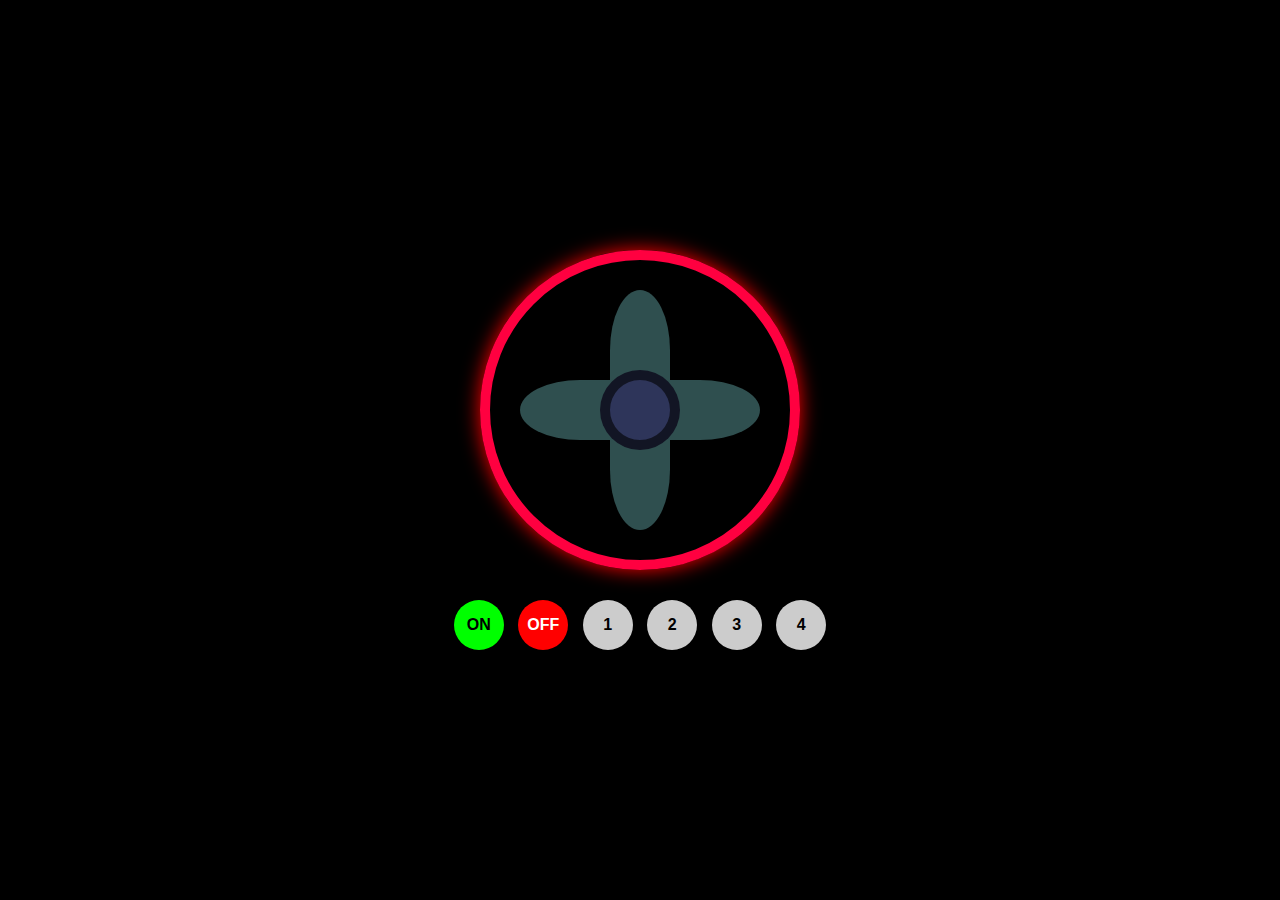
<file: FAN/index.html>
<!DOCTYPE html>
<html lang="en">
<head>
  <meta charset="UTF-8" />
  <meta name="viewport" content="width=device-width, initial-scale=1.0"/>
  <title>Animated Fan</title>
  <link rel="stylesheet" href="style.css" />
</head>
<body>
  <div class="fan-container">
    <div class="fan-body">
      <div class="fan-blades" id="fan">
        <div class="blade blade1"></div>
        <div class="blade blade2"></div>
        <div class="blade blade3"></div>
        <div class="blade blade4"></div>
        <div class="fan-center"></div>
      </div>
    </div>

    <div class="controls">
      <button class="on" onclick="turnOn()">ON</button>
      <button class="off" onclick="turnOff()">OFF</button>
      <button onclick="setSpeed(1)">1</button>
      <button onclick="setSpeed(2)">2</button>
      <button onclick="setSpeed(3)">3</button> 
      <button onclick="setSpeed(3)">4</button>
    </div>
  </div>

  <script src="script.js"></script>
</body>
</html>
</file>
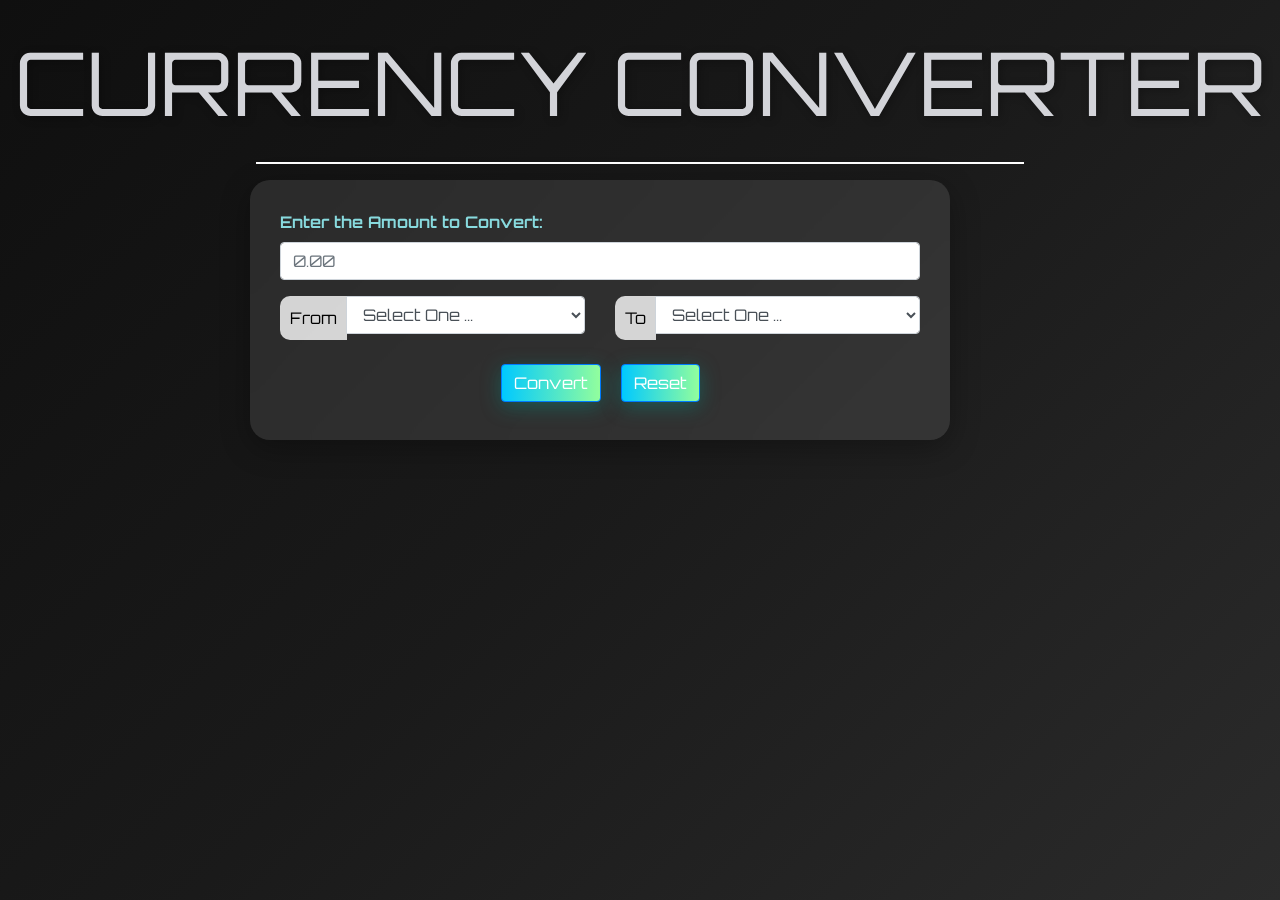
<file: CURRENCY CONVERTER/index11.html>
<!DOCTYPE html>
<html lang="en">
  <head>
    <meta charset="UTF-8" />
    <meta http-equiv="X-UA-Compatible" content="IE=edge" />
    <meta name="viewport" content="width=device-width, initial-scale=1.0" />
    <title>Currency Converter</title>
    <link
      rel="stylesheet"
      href="https://maxcdn.bootstrapcdn.com/bootstrap/4.5.2/css/bootstrap.min.css"
    />
    <script src="https://ajax.googleapis.com/ajax/libs/jquery/3.5.1/jquery.min.js"></script>
    <script src="https://cdnjs.cloudflare.com/ajax/libs/popper.js/1.16.0/umd/popper.min.js"></script>
    <script src="https://maxcdn.bootstrapcdn.com/bootstrap/4.5.2/js/bootstrap.min.js"></script>

    <link rel="preconnect" href="https://fonts.googleapis.com" />
    <link rel="preconnect" href="https://fonts.gstatic.com" crossorigin />
    <link
      href="https://fonts.googleapis.com/css2?family=Poppins:wght@500&display=swap"
      rel="stylesheet"
    />
    <link
      href="https://fonts.googleapis.com/css2?family=Amiri&family=Lobster&family=Pacifico&display=swap"
      rel="stylesheet"
    />
    <!-- linking style.css file-->
    <link href="https://fonts.cdnfonts.com/css/ethnocentric" rel="stylesheet" />
    <link rel="stylesheet" href="style11.css" />
  </head>

  <body>
    <!-- Currency Converter -->
    <h1 class="heading text-center display-2" style="color: #D3D4D9">
      Currency Converter
    </h1>
    <hr />
    <div class="container">
      <div class="main">
        <div class="form-group">
          <label for="oamount" style="color: #88dade; font-weight: 650">
            Enter the Amount to Convert:
          </label>
          <input
            type="text"
            class="form-control searchBox"
            placeholder="0.00"
            id="oamount"
          />
        </div>
        <div class="row">
          <div class="col-sm-6">
            <div class="input-group mb-3">
              <div class="input-group-prepend">
                <span class="input-group-text">From</span>
              </div>
              <select class="form-control from" id="sel1">
                <option value="">Select One …</option>
                <option value="USD">USD</option>
                <option value="AED">AED</option>
                <option value="ARS">ARS</option>
                <option value="AUD">AUD</option>
                <option value="BGN">BGN</option>
                <option value="BRL">BRL</option>
                <option value="BSD">BSD</option>
                <option value="CAD">CAD</option>
                <option value="CHF">CHF</option>
                <option value="CLP">CLP</option>
                <option value="CNY">CNY</option>
                <option value="COP">COP</option>
                <option value="CZK">CZK</option>
                <option value="DKK">DKK</option>
                <option value="DOP">DOP</option>
                <option value="EGP">EGP</option>
                <option value="EUR">EUR</option>
                <option value="FJD">FJD</option>
                <option value="GBP">GBP</option>
                <option value="GTQ">GTQ</option>
                <option value="HKD">HKD</option>
                <option value="HRK">HRK</option>
                <option value="HUF">HUF</option>
                <option value="IDR">IDR</option>
                <option value="ILS">ILS</option>
                <option value="INR">INR</option>
                <option value="ISK">ISK</option>
                <option value="JPY">JPY</option>
                <option value="ZAR">ZAR</option>
              </select>
            </div>
          </div>

          <div class="col-sm-6">
            <div class="input-group mb-3">
              <div class="input-group-prepend">
                <span class="input-group-text">To</span>
              </div>
              <select class="form-control to" id="sel2">
                <option value="">Select One …</option>
                <option value="USD">USD</option>
                <option value="AED">AED</option>
                <option value="ARS">ARS</option>
                <option value="AUD">AUD</option>
                <option value="BGN">BGN</option>
                <option value="BRL">BRL</option>
                <option value="BSD">BSD</option>
                <option value="CAD">CAD</option>
                <option value="CHF">CHF</option>
                <option value="CLP">CLP</option>
                <option value="CNY">CNY</option>
                <option value="COP">COP</option>
                <option value="CZK">CZK</option>
                <option value="DKK">DKK</option>
                <option value="DOP">DOP</option>
                <option value="EGP">EGP</option>
                <option value="EUR">EUR</option>
                <option value="FJD">FJD</option>
                <option value="GBP">GBP</option>
                <option value="GTQ">GTQ</option>
                <option value="HKD">HKD</option>
                <option value="HRK">HRK</option>
                <option value="HUF">HUF</option>
                <option value="IDR">IDR</option>
                <option value="ILS">ILS</option>
                <option value="INR">INR</option>
                <option value="ISK">ISK</option>
                <option value="JPY">JPY</option>
                <option value="ZAR">ZAR</option>
              </select>
            </div>
          </div>
        </div>

        <div class="text-center">
          <!-- convert button -->
          <button class="btn btn-primary convert m-2" type="submit">
            Convert
          </button>
          <!-- reset button -->
          <button class="btn btn-primary m-2" onclick="clearVal()">
            Reset
          </button>
        </div>
      </div>

      <div id="finalAmount" class="text-center" style="display:none;">
        <!-- Display the converted amount -->
        <h2 style="color: #C1C2C7">
          Converted Amount :
          <span
            class="finalValue"
            style="font-family: 'Poppins', sans-serif; color: #88aa88"
          >
          </span>
        </h2>
      </div>
    </div>

    <!-- linking script.js file -->
    <script src="script11.js"></script>
  </body>
</html>
</file>
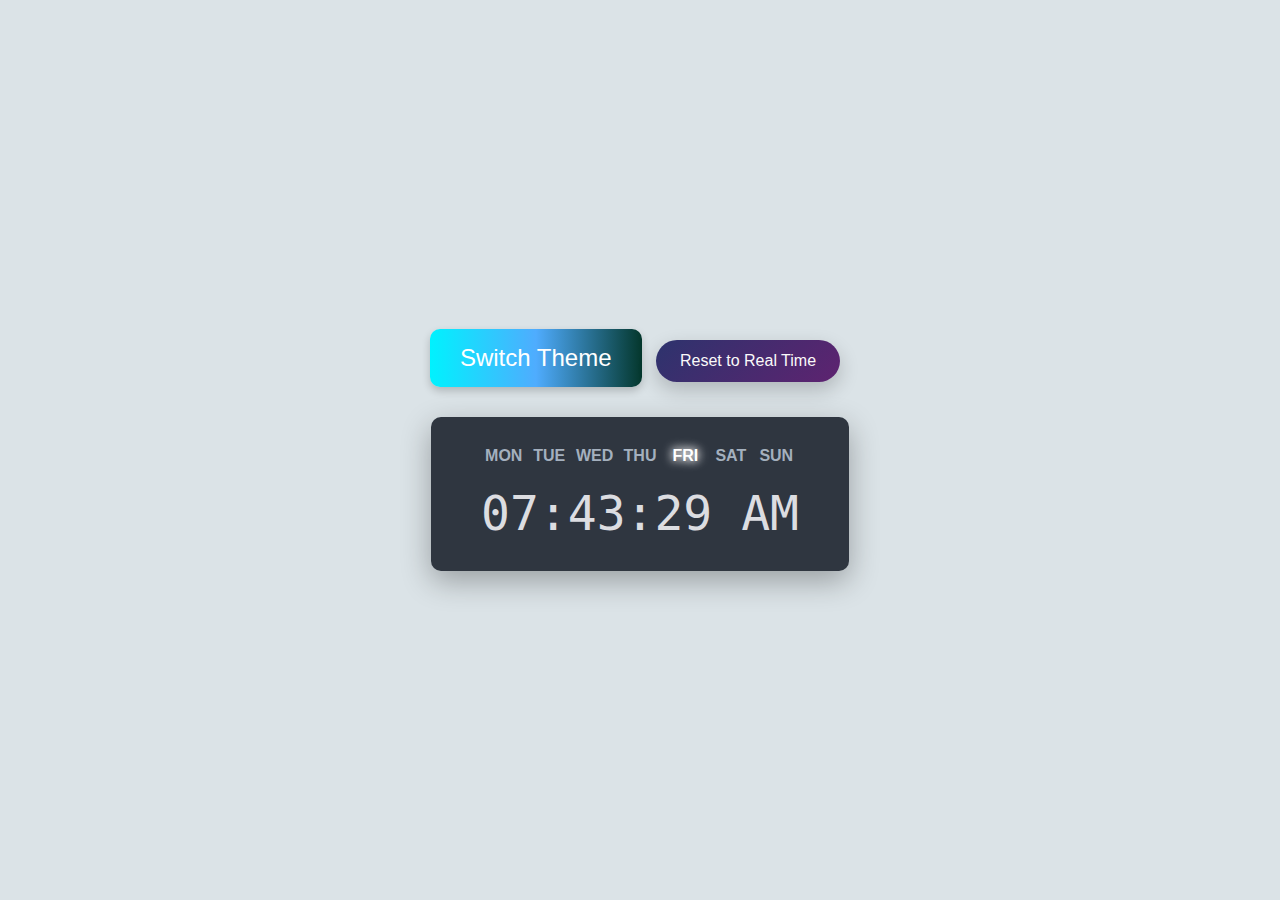
<file: DIGITAL WATCH/inexx6.html>
<!DOCTYPE html>
<html lang="en">
<head>
  <meta charset="UTF-8" />
  <meta name="viewport" content="width=device-width, initial-scale=1.0" />
  <title>Digital Clock</title>
  <link rel="stylesheet" href="style6.css" />
</head>
<body>
  <div class="main-wrapper">

    <div class="button-group">
      <button id="themeToggle">Switch Theme</button>
      <button id="resetTime">Reset to Real Time</button>
    </div>

    <div class="container">
      <div class="clock">
        <div class="days">
          <span id="mon">MON</span>
          <span id="tue">TUE</span>
          <span id="wed">WED</span>
          <span id="thu">THU</span>
          <span id="fri">FRI</span>
          <span id="sat">SAT</span>
          <span id="sun">SUN</span>
        </div>
        <div class="time">
          <span id="hour">12</span>:<span id="minute">00</span>:<span id="second">00</span>
          <span id="ampm">AM</span>
        </div>
      </div>
    </div>
  </div>

  <script src="script6.js"></script>
</body>
</html>
</file>
<file: FAN/style.css>
body {
  margin: 0;
  font-family: Arial, sans-serif;
  background-color: black;
  display: flex;
  justify-content: center;
  align-items: center;
  height: 100vh;
}

.fan-container {
  text-align: center;
}

.fan-body {
  width: 300px;
  height: 300px;
  border: 10px solid rgb(255, 0, 64);
  border-radius: 50%;
  margin: auto;
  position: relative;
  box-shadow: 0 0 20px rgb(255, 0, 0);
}

.fan-blades {
  width: 100%;
  height: 100%;
  position: absolute;
  top: 0;
  left: 0;
  transform-origin: center center;
}

.blade {
  width: 60px;
  height: 120px;
  background: darkslategrey;
  border-radius: 50% 50% 0 0;
  position: absolute;
  top: 50%;
  left: 50%;
  transform: translate(-50%, -100%) rotate(0deg);
  transform-origin: 50% 100%;
}

.blade1 { transform: translate(-50%, -100%) rotate(0deg); }
.blade2 { transform: translate(-50%, -100%) rotate(90deg); }
.blade3 { transform: translate(-50%, -100%) rotate(180deg); }
.blade4 { transform: translate(-50%, -100%) rotate(270deg); }

.fan-center {
  width: 60px;
  height: 60px;
  background: #2e355a;
  border: 10px solid #00000099;
  border-radius: 50%;
  position: absolute;
  top: 50%;
  left: 50%;
  transform: translate(-50%, -50%);
}

.controls {
  margin-top: 30px;
}

.controls button {
  width: 50px;
  height: 50px;
  margin: 0 5px;
  font-weight: bold;
  border-radius: 50%;
  border: none;
  cursor: pointer;
  font-size: 16px;
  transition: transform 0.2s ease;
}

.controls button:hover {
  transform: scale(1.1);
}

button.on {
  background-color: #00ff00;
  color: #000;
}

button.off {
  background-color: red;
  color: white;
}

.controls button:nth-child(n+3) {
  background-color: #ccc;
}
</file>
<file: CURRENCY CONVERTER/style11.css>
@import url('https://fonts.googleapis.com/css2?family=Orbitron:wght@400;700&display=swap');

 body {
  margin: 0;
  padding: 0;
  font-family: 'Orbitron', sans-serif;
  background: linear-gradient(135deg, #0f0f0f, #1a1a1a, #2b2b2b);
  min-height: 100vh;
  display: flex;
  flex-direction: column;
  align-items: center;
  padding-top: 30px;
}


.heading {
  font-family: 'Orbitron', sans-serif;
  color: #ffffff;
  text-align: center;
  text-transform: uppercase;
  text-shadow: 2px 2px 10px rgba(0, 0, 0, 0.3);
  margin-bottom: 10px;
}

hr {
  border-top: 2px solid #ffffff;
  width: 60%;
}

.main {
  background: rgba(255, 255, 255, 0.1);
  backdrop-filter: blur(12px);
  -webkit-backdrop-filter: blur(12px);
  border-radius: 20px;
  padding: 30px;
  margin-left: 165px;
  width: 100%;
  max-width: 700px;
  box-shadow: 0 8px 30px rgba(0, 0, 0, 0.3);
  color: white;
}

input,
select,
.input-group-text {
  border-radius: 10px;
  border: none;
  padding: 10px;
  font-size: 1rem;
  font-family: 'Orbitron', sans-serif;
  background-color: rgba(255, 255, 255, 0.8);
  color: #000;
}

input::placeholder {
  color: #888;
}

label {
  font-weight: bold;
  font-size: 1rem;
  color: #f2f2f2;
}

button {
  font-family: 'Orbitron', sans-serif;
  padding: 12px 25px;
  border: none;
  border-radius: 30px;
  font-size: 1rem;
  background: linear-gradient(90deg, #00c9ff, #92fe9d);
  color: #000;
  cursor: pointer;
  transition: all 0.3s ease;
  box-shadow: 0 5px 20px rgba(0, 150, 136, 0.4);
}

button:hover {
  transform: scale(1.05);
  background: linear-gradient(90deg, #92fe9d, #00c9ff);
}

#finalAmount {
  margin-top: 30px;
  background-color: rgba(255, 255, 255, 0.1);
  padding: 15px 25px;
  border-radius: 15px;
  color: #fff;
  text-shadow: 1px 1px 2px #000;
}

.finalValue {
  font-weight: bold;
  font-size: 1.8rem;
}

@media (max-width: 768px) {
  .main {
    padding: 20px;
  }

  .heading {
    font-size: 2rem;
  }

  button {
    width: 100%;
    margin-top: 10px;
  }
}
</file>
<file: DIGITAL WATCH/style6.css>
/* Base Styles */
body {
  margin: 0;
  font-family: 'Segoe UI', Tahoma, Geneva, Verdana, sans-serif;
  display: flex;
  align-items: center;
  justify-content: center;
  height: 100vh;
  background-color: #dbe3e7;
  transition: background-color 0.5s;
}

/* Center Container */
.container {
  display: flex;                /* NEW: stack elements */
  flex-direction: column;       /* NEW: vertical layout */
  align-items: center;          /* NEW: center items horizontally */
  text-align: center;
}

/* Theme Toggle Button */
#themeToggle {
  background: linear-gradient(90deg, #00f2fe, #4facfe, #04372c);
  border: none;
  padding: 15px 30px;
  color: white;
  font-size: 1.5rem;
  border-radius: 10px;
  cursor: pointer;
  margin-bottom: 30px;          /* UPDATED: smaller, cleaner spacing */
  box-shadow: 0 4px 8px rgba(0,0,0,0.2);
  transition: all 0.3s ease;
}

/* Clock Container */
.clock {
  background-color: #2f3640;
  padding: 30px 50px;
  border-radius: 10px;
  box-shadow: 0 10px 30px rgba(0, 0, 0, 0.3);
  display: inline-block;
}

/* Days of the Week */
.days {
  display: flex;
  justify-content: space-between;
  color: #a4b0be;
  margin-bottom: 20px;
}

.days span {
  flex: 1;
  text-align: center;
  font-weight: bold;
  font-family: Verdana, Geneva, Tahoma, sans-serif;
}

/* Highlight Active Day */
.days .active {
  color: #ffffff;
  text-shadow: 0 0 8px #ffffff, 0 0 12px #ffffff;
}

/* Digital Clock Time */
.time {
  font-family: 'Digital-7', monospace;
  font-size: 3rem;
  color: #dcdde1;
}

/* Dark Theme Styles */
.dark body {
  background-color: #1e272e;
}

.dark .clock {
  background-color: #0f141a;
}

.dark #themeToggle {
  background: linear-gradient(90deg, #26d0ce, #1a2980);
}
#resetTime {
  background: linear-gradient(135deg, #2d336d 0%, #5e2370 100%);
  color: #faf9f9;
  font-family: 'Segoe UI', Tahoma, Geneva, Verdana, sans-serif;
  font-size: 1rem;
  padding: 12px 24px;
  border: none;
  border-radius: 30px;
  box-shadow: 0 8px 20px rgba(0, 0, 0, 0.2);
  cursor: pointer;
  transition: all 0.3s ease;
  margin: 10px;
}

#resetTime:hover {
  background: linear-gradient(135deg, #66a6ff 0%, #89f7fe 100%);
  box-shadow: 0 10px 25px rgba(0, 0, 0, 0.3);
  transform: scale(1.05);
}

#resetTime:active {
  transform: scale(0.97);
  box-shadow: 0 4px 12px rgba(0, 0, 0, 0.2);
}
</file>
